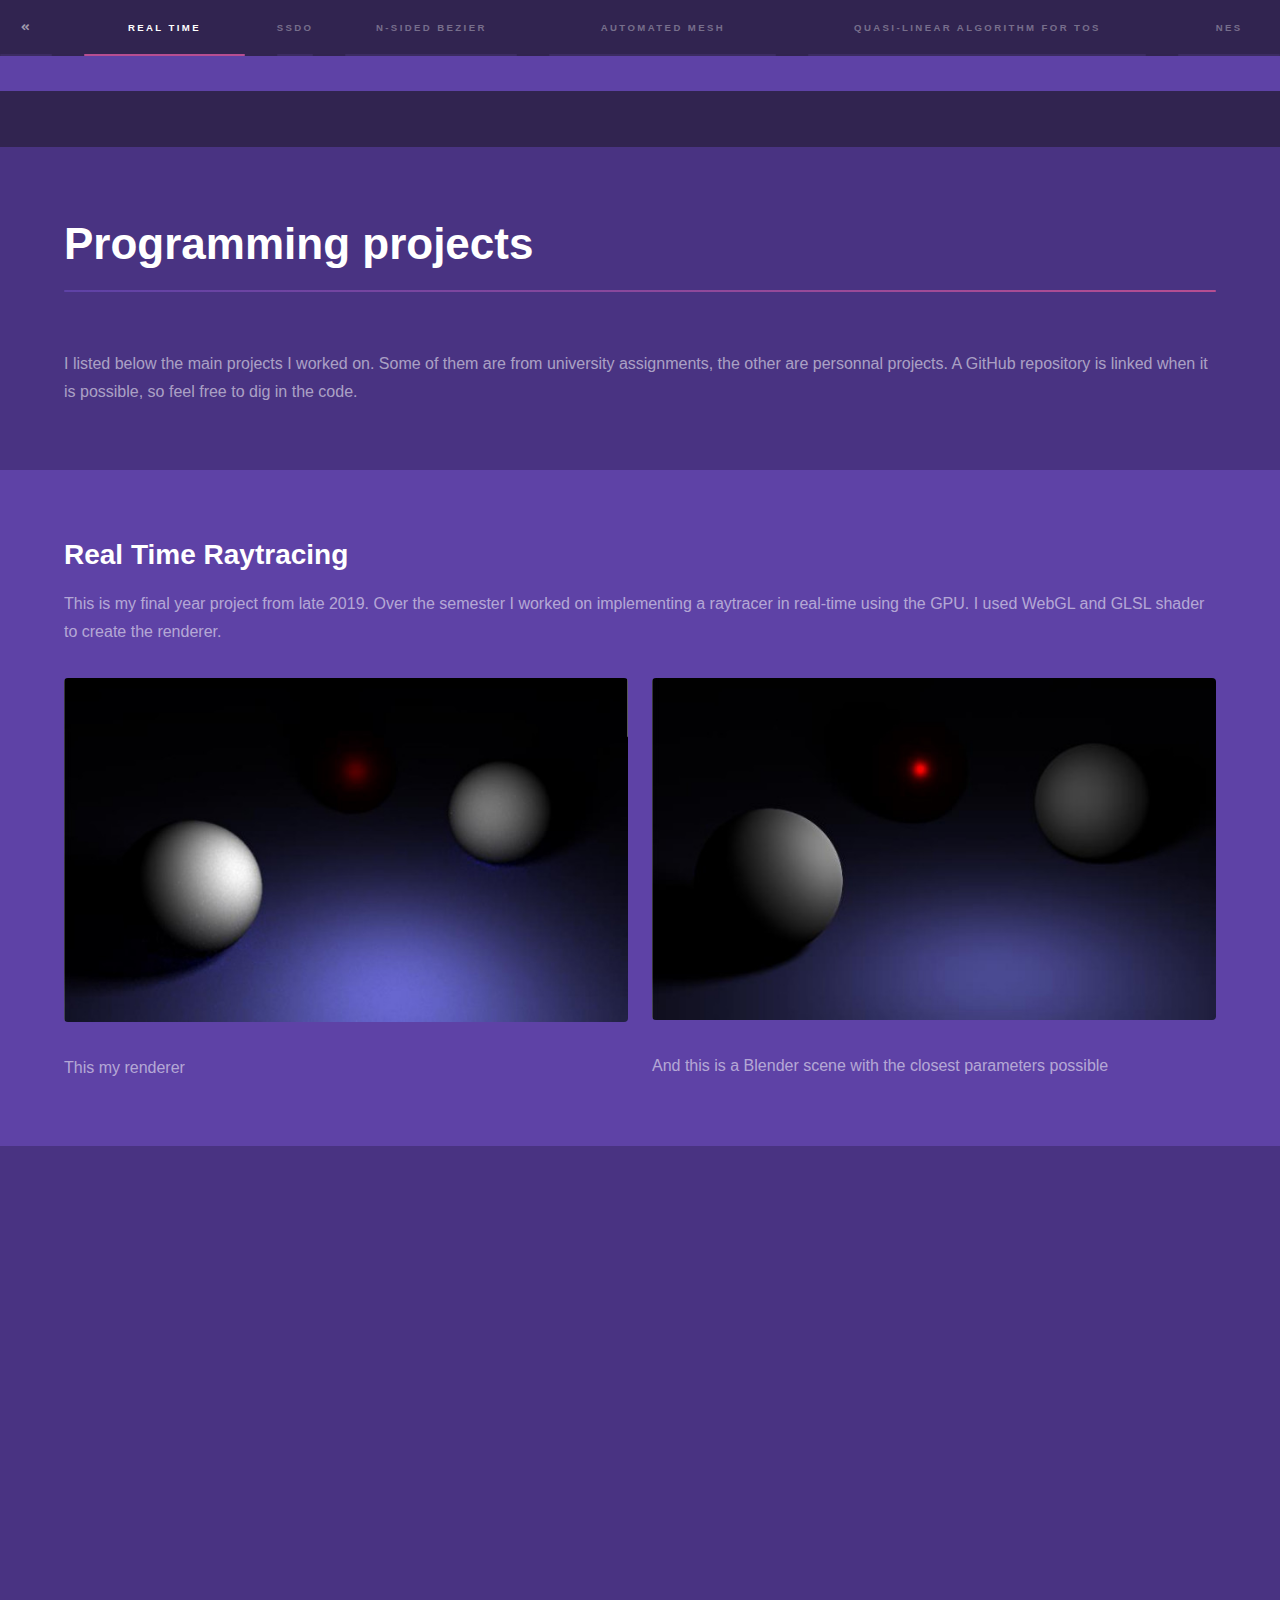
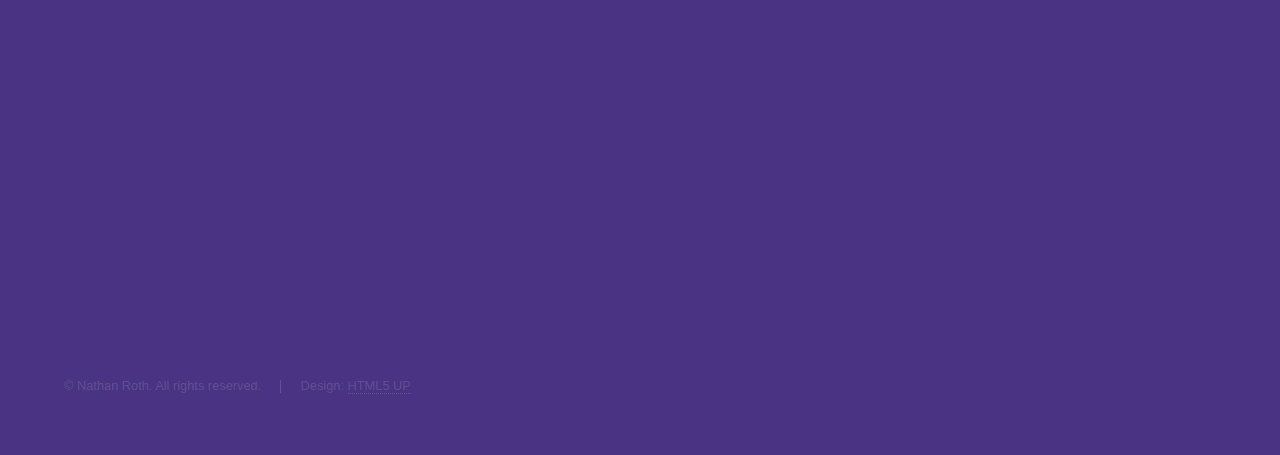
<file: programming.html>
<!DOCTYPE HTML>
<!--
	Hyperspace by HTML5 UP
	html5up.net | @ajlkn
	Free for personal and commercial use under the CCA 3.0 license (html5up.net/license)
-->
<html>
	<head>
		<title>Nathan Roth - Portfolio</title>
		<meta charset="utf-8" />
		<meta name="viewport" content="width=device-width, initial-scale=1, user-scalable=no" />
		<link rel="stylesheet" href="assets/css/main.css" />
		<noscript><link rel="stylesheet" href="assets/css/noscript.css" /></noscript>
	</head>
	<body class="is-preload">

		<header id="header">
			<a href="index.html" class="title">Nathan ROTH - Portfolio</a>
			<nav>
				<ul>
					<li><a href="index.html">Home</a></li>
					<li><a href="programming.html" class="active">Programming</a></li>
					<li><a href="#">Blender</a></li>
					<li><a href="#">Photography</a></li>
				</ul>
			</nav>
		</header>

		<!-- Sidebar -->
		<section id="sidebar">
			<div class="inner">
				<nav>
					<ul>
						<li><a href="index.html#welcome"><i class="fas fa-angle-double-left"></i>  Home</a></li>
						<li><a href="#rtr">Real time raytracing</a></li>
						<li><a href="#ssdo">SSDO</a></li>
						<li><a href="#bezier">n-sided Bezier patches</a></li>
						<li><a href="#mesh">Automated mesh segmentation</a></li>
						<li><a href="#tos">Quasi-linear algorithm for TOS computation</a></li>
						<li><a href="#nes">NES Emulator</a></li>
					</ul>
				</nav>
			</div>
		</section>

		<!-- Wrapper -->
		<div id="wrapper">

			<!--about-->
			<section class="wrapper style1-alt">
				<div class="inner">
					<h1 class="major">Programming projects</h1>
					<p>
						I listed below the main projects I worked on. Some of them are from university assignments, the other are personnal
						projects. A GitHub repository is linked when it is possible, so feel free to dig in the code.
					</p>
				</div>
			</section>
			<section id="rtr" class="wrapper style1 fade-up">
				<div class="inner">
					<h2>Real Time Raytracing</h2>
					<p>
						This is my final year project from late 2019. Over the semester I worked on implementing a raytracer in real-time using
						the GPU. I used WebGL and GLSL shader to create the renderer.
					</p>
					<div class="box alt">
						<div class="row gtr-uniform">
							<div class="col-6">
								<span class="image fit"><img src="images/programming/rtr1.jpg" alt="" /></span>
								<p>This my renderer</p>
							</div>
							<div class="col-6">
								<span class="image fit"><img src="images/programming/rtr2.jpg" alt="" /></span>
								<p>And this is a Blender scene with the closest parameters possible</p>
							</div>
						</div>
					</div>
				</div>
			</section>

			<!-- Work experience -->
			<section id="ssdo" class="wrapper style1-alt fade-up">
				<div class="inner">
					<h2>Screen Space Directional Occlusion</h2>

					This is what I worked on during my third year internship at <a>Hapticmedia</a>. The Screen Space Directional Occlusion (SSDO) is a type of 
					<a>Screen Space Ambiant Occlusion</a>.
					<blockquote>Original paper: <a href="https://people.mpi-inf.mpg.de/~ritschel/Papers/SSDO.pdf">Approximating Dynamic Global Illumination in Image Space, T. Ritschel, T. Grosch, H-P. Seidel</a></blockquote>
					<h3>Screen Space Ambiant Occlusion</h3>

					<h3>SSDO: 1<sup>st</sup> pass</h3>

					<h3>My work</h3>
					<div class="box alt">
						<div class="row gtr-uniform">
							<div class="col-6">
								<span class="image fit"><img src="images/programming/rtr1.jpg" alt="" /></span>
								<p>This my renderer</p>
							</div>
							<div class="col-6">
								<span class="image fit"><img src="images/programming/rtr2.jpg" alt="" /></span>
								<p>And this is a Blender scene with the closest parameters possible</p>
							</div>
						</div>
					</div>
				</div>
			</section>

			<!-- Bezier patches -->
			<section id="bezier" class="wrapper style1-alt fade-up">
				<div class="inner">
					<h2>n-sided Bezier Patches</h2>

					This is what I worked on during my third year internship at <a>Hapticmedia</a>. The Screen Space Directional Occlusion (SSDO) is a type of 
					<a>Screen Space Ambiant Occlusion</a>.
					<blockquote>Original paper: <a href="https://people.mpi-inf.mpg.de/~ritschel/Papers/SSDO.pdf">Approximating Dynamic Global Illumination in Image Space, T. Ritschel, T. Grosch, H-P. Seidel</a></blockquote>
					<h3>Screen Space Ambiant Occlusion</h3>

					<h3>SSDO: 1<sup>st</sup> pass</h3>

					<h3>My work</h3>
					<div class="box alt">
							<div class="row gtr-uniform">
								<div class="col-4">
									<span class="image fit"><img src="images/programming/spatch_3_3.jpg" alt="" /></span>
									<p>An order 3 3-sided patch</p>
								</div>
								<div class="col-4">
									<span class="image fit"><img src="images/programming/spatch_4_3.jpg" alt="" /></span>
									<p>An order 3 4-sided patch</p>
								</div>
								<div class="col-4">
									<span class="image fit"><img src="images/programming/spatch_5_3.jpg" alt="" /></span>
									<p>An order 3 5-sided patch</p>
								</div>
							</div>
						</div>
				</div>
			</section>

			<!-- Bezier patches -->
			<section id="mesh" class="wrapper style1-alt fade-up">
					<div class="inner">
						<h2>Automated Mesh Segmentation</h2>
	
						This is what I worked on during my third year internship at <a>Hapticmedia</a>. The Screen Space Directional Occlusion (SSDO) is a type of 
						<a>Screen Space Ambiant Occlusion</a>.
						<blockquote>Original paper: <a href="https://people.mpi-inf.mpg.de/~ritschel/Papers/SSDO.pdf">Approximating Dynamic Global Illumination in Image Space, T. Ritschel, T. Grosch, H-P. Seidel</a></blockquote>
						<h3>Screen Space Ambiant Occlusion</h3>
	
						<h3>SSDO: 1<sup>st</sup> pass</h3>
	
						<h3>My work</h3>
						<div class="box alt">
								<div class="row gtr-uniform">
									<div class="col-4">
										<span class="image fit"><img src="images/programming/mesh1.png" alt="" /></span>
										<p>An order 3 3-sided patch</p>
									</div>
									<div class="col-4">
										<span class="image fit"><img src="images/programming/mesh2.png" alt="" /></span>
										<p>An order 3 4-sided patch</p>
									</div>
									<div class="col-4">
										<span class="image fit"><img src="images/programming/mesh3.png" alt="" /></span>
										<p>An order 3 5-sided patch</p>
									</div>
								</div>
							</div>
					</div>
				</section>
		</div>

		<!-- Footer -->
		<footer id="footer" class="wrapper style1-alt">
			<div class="inner">
				<ul class="menu">
					<li>&copy; Nathan Roth. All rights reserved.</li><li>Design: <a href="http://html5up.net">HTML5 UP</a></li>
				</ul>
			</div>
		</footer>

		<!-- Scripts -->
		<script src="assets/js/jquery.min.js"></script>
		<script src="assets/js/jquery.scrollex.min.js"></script>
		<script src="assets/js/jquery.scrolly.min.js"></script>
		<script src="assets/js/browser.min.js"></script>
		<script src="assets/js/breakpoints.min.js"></script>
		<script src="assets/js/util.js"></script>
		<script src="assets/js/main.js"></script>

	</body>
</html>
</file>
<file: assets/css/noscript.css>
/*
	Hyperspace by HTML5 UP
	html5up.net | @ajlkn
	Free for personal and commercial use under the CCA 3.0 license (html5up.net/license)
*/

/* Spotlights */

	.spotlights > section > .image:before {
		opacity: 0 !important;
	}

	.spotlights > section > .content > .inner {
		-moz-transform: none !important;
		-webkit-transform: none !important;
		-ms-transform: none !important;
		transform: none !important;
		opacity: 1 !important;
	}

/* Wrapper */

	.wrapper > .inner {
		opacity: 1 !important;
		-moz-transform: none !important;
		-webkit-transform: none !important;
		-ms-transform: none !important;
		transform: none !important;
	}

/* Sidebar */

	#sidebar > .inner {
		opacity: 1 !important;
	}

	#sidebar nav > ul > li {
		-moz-transform: none !important;
		-webkit-transform: none !important;
		-ms-transform: none !important;
		transform: none !important;
		opacity: 1 !important;
	}
</file>
<file: assets/css/main.css>
@import url(fontawesome-all.min.css);

/*
	Hyperspace by HTML5 UP
	html5up.net | @ajlkn
	Free for personal and commercial use under the CCA 3.0 license (html5up.net/license)
*/

html, body, div, span, applet, object,
iframe, h1, h2, h3, h4, h5, h6, p, blockquote,
pre, a, abbr, acronym, address, big, cite,
code, del, dfn, em, img, ins, kbd, q, s, samp,
small, strike, strong, sub, sup, tt, var, b,
u, i, center, dl, dt, dd, ol, ul, li, fieldset,
form, label, legend, table, caption, tbody,
tfoot, thead, tr, th, td, article, aside,
canvas, details, embed, figure, figcaption,
footer, header, hgroup, menu, nav, output, ruby,
section, summary, time, mark, audio, video {
	margin: 0;
	padding: 0;
	border: 0;
	font-size: 100%;
	font: inherit;
	vertical-align: baseline;}

article, aside, details, figcaption, figure,
footer, header, hgroup, menu, nav, section {
	display: block;}

body {
	line-height: 1;
}

ol, ul {
	list-style: none;
}

blockquote, q {
	quotes: none;
}

	blockquote:before, blockquote:after, q:before, q:after {
		content: '';
		content: none;
	}

table {
	border-collapse: collapse;
	border-spacing: 0;
}

body {
	-webkit-text-size-adjust: none;
}

mark {
	background-color: transparent;
	color: inherit;
}

input::-moz-focus-inner {
	border: 0;
	padding: 0;
}

input, select, textarea {
	-moz-appearance: none;
	-webkit-appearance: none;
	-ms-appearance: none;
	appearance: none;
}

/* Basic */

	@-ms-viewport {
		width: device-width;
	}

	body {
		-ms-overflow-style: scrollbar;
	}

	@media screen and (max-width: 480px) {

		html, body {
			min-width: 320px;
		}

	}

	html {
		box-sizing: border-box;
	}

	*, *:before, *:after {
		box-sizing: inherit;
	}

	body {
		background: #312450;
	}

		body.is-preload *, body.is-preload *:before, body.is-preload *:after {
			-moz-animation: none !important;
			-webkit-animation: none !important;
			-ms-animation: none !important;
			animation: none !important;
			-moz-transition: none !important;
			-webkit-transition: none !important;
			-ms-transition: none !important;
			transition: none !important;
		}

/* Type */

	body, input, select, textarea {
		color: rgba(255, 255, 255, 0.55);
		font-family: Arial, Helvetica, sans-serif;
		font-size: 16.5pt;
		font-weight: normal;
		line-height: 1.75;
	}

		@media screen and (max-width: 1680px) {

			body, input, select, textarea {
				font-size: 13pt;
			}

		}

		@media screen and (max-width: 1280px) {

			body, input, select, textarea {
				font-size: 12pt;
			}

		}

		@media screen and (max-width: 360px) {

			body, input, select, textarea {
				font-size: 11pt;
			}

		}

	a {
		-moz-transition: color 0.2s ease, border-bottom-color 0.2s ease;
		-webkit-transition: color 0.2s ease, border-bottom-color 0.2s ease;
		-ms-transition: color 0.2s ease, border-bottom-color 0.2s ease;
		transition: color 0.2s ease, border-bottom-color 0.2s ease;
		border-bottom: dotted 1px rgba(255, 255, 255, 0.35);
		color: inherit;
		text-decoration: none;
	}

		a:hover {
			border-bottom-color: transparent;
			color: #ffffff;
		}

	strong, b {
		color: #ffffff;
		font-weight: bold;
	}

	em, i {
		font-style: italic;
	}

	p {
		margin: 0 0 2em 0;
	}

	h1, h2, h3, h4, h5, h6 {
		color: #ffffff;
		font-weight: bold;
		line-height: 1.5;
		margin: 0 0 0.5em 0;
	}

		h1 a, h2 a, h3 a, h4 a, h5 a, h6 a {
			color: inherit;
			text-decoration: none;
		}

	h1 {
		font-size: 2.75em;
	}

		h1.major {
			margin: 0 0 1.3em 0;
			position: relative;
			padding-bottom: 0.35em;
		}

			h1.major:after {
				background-image: -moz-linear-gradient(to right, #5e42a6, #b74e91);
				background-image: -webkit-linear-gradient(to right, #5e42a6, #b74e91);
				background-image: -ms-linear-gradient(to right, #5e42a6, #b74e91);
				background-image: linear-gradient(to right, #5e42a6, #b74e91);
				-moz-transition: max-width 0.2s ease;
				-webkit-transition: max-width 0.2s ease;
				-ms-transition: max-width 0.2s ease;
				transition: max-width 0.2s ease;
				border-radius: 0.2em;
				bottom: 0;
				content: '';
				height: 0.05em;
				position: absolute;
				right: 0;
				width: 100%;
			}

	h2 {
		font-size: 1.75em;
	}

	h3 {
		font-size: 1.1em;
	}

	h4 {
		font-size: 1em;
	}

	h5 {
		font-size: 0.8em;
	}

	h6 {
		font-size: 0.6em;
	}

	@media screen and (max-width: 736px) {

		h1 {
			font-size: 2em;
		}

		h2 {
			font-size: 1.25em;
		}

		h3 {
			font-size: 1em;
		}

		h4 {
			font-size: 0.8em;
		}

		h5 {
			font-size: 0.6em;
		}

		h6 {
			font-size: 0.6em;
		}

	}

	sub {
		font-size: 0.8em;
		position: relative;
		top: 0.5em;
	}

	sup {
		font-size: 0.8em;
		position: relative;
		top: -0.5em;
	}

	blockquote {
		border-left: solid 4px rgba(255, 255, 255, 0.15);
		font-style: italic;
		margin: 0 0 2em 0;
		padding: 0.5em 0 0.5em 2em;
	}

	code {
		background: rgba(255, 255, 255, 0.05);
		border-radius: 0.25em;
		border: solid 1px rgba(255, 255, 255, 0.15);
		font-family: "Courier New", monospace;
		font-size: 0.9em;
		margin: 0 0.25em;
		padding: 0.25em 0.65em;
	}

	pre {
		-webkit-overflow-scrolling: touch;
		font-family: "Courier New", monospace;
		font-size: 0.9em;
		margin: 0 0 2em 0;
	}

		pre code {
			display: block;
			line-height: 1.75em;
			padding: 1em 1.5em;
			overflow-x: auto;
		}

	hr {
		border: 0;
		border-bottom: solid 1px rgba(255, 255, 255, 0.15);
		margin: 2em 0;
	}

		hr.major {
			margin: 3em 0;
		}

	.align-left {
		text-align: left;
	}

	.align-center {
		text-align: center;
	}

	.align-right {
		text-align: right;
	}

/* Row */

	.row {
		display: flex;
		flex-wrap: wrap;
		box-sizing: border-box;
		align-items: stretch;
	}

		.row > * {
			box-sizing: border-box;
		}

		.row.gtr-uniform > * > :last-child {
			margin-bottom: 0;
		}

		.row.aln-left {
			justify-content: flex-start;
		}

		.row.aln-center {
			justify-content: center;
		}

		.row.aln-right {
			justify-content: flex-end;
		}

		.row.aln-top {
			align-items: flex-start;
		}

		.row.aln-middle {
			align-items: center;
		}

		.row.aln-bottom {
			align-items: flex-end;
		}

		.row > .imp {
			order: -1;
		}

		.row > .col-1 {
			width: 8.33333%;
		}

		.row > .off-1 {
			margin-left: 8.33333%;
		}

		.row > .col-2 {
			width: 16.66667%;
		}

		.row > .off-2 {
			margin-left: 16.66667%;
		}

		.row > .col-3 {
			width: 25%;
		}

		.row > .off-3 {
			margin-left: 25%;
		}

		.row > .col-4 {
			width: 33.33333%;
		}

		.row > .off-4 {
			margin-left: 33.33333%;
		}

		.row > .col-5 {
			width: 41.66667%;
		}

		.row > .off-5 {
			margin-left: 41.66667%;
		}

		.row > .col-6 {
			width: 50%;
		}

		.row > .off-6 {
			margin-left: 50%;
		}

		.row > .col-7 {
			width: 58.33333%;
		}

		.row > .off-7 {
			margin-left: 58.33333%;
		}

		.row > .col-8 {
			width: 66.66667%;
		}

		.row > .off-8 {
			margin-left: 66.66667%;
		}

		.row > .col-9 {
			width: 75%;
		}

		.row > .off-9 {
			margin-left: 75%;
		}

		.row > .col-10 {
			width: 83.33333%;
		}

		.row > .off-10 {
			margin-left: 83.33333%;
		}

		.row > .col-11 {
			width: 91.66667%;
		}

		.row > .off-11 {
			margin-left: 91.66667%;
		}

		.row > .col-12 {
			width: 100%;
		}

		.row > .off-12 {
			margin-left: 100%;
		}

		.row.gtr-0 {
			margin-top: 0;
			margin-left: 0em;
		}

			.row.gtr-0 > * {
				padding: 0 0 0 0em;
			}

			.row.gtr-0.gtr-uniform {
				margin-top: 0em;
			}

				.row.gtr-0.gtr-uniform > * {
					padding-top: 0em;
				}

		.row.gtr-25 {
			margin-top: 0;
			margin-left: -0.375em;
		}

			.row.gtr-25 > * {
				padding: 0 0 0 0.375em;
			}

			.row.gtr-25.gtr-uniform {
				margin-top: -0.375em;
			}

				.row.gtr-25.gtr-uniform > * {
					padding-top: 0.375em;
				}

		.row.gtr-50 {
			margin-top: 0;
			margin-left: -0.75em;
		}

			.row.gtr-50 > * {
				padding: 0 0 0 0.75em;
			}

			.row.gtr-50.gtr-uniform {
				margin-top: -0.75em;
			}

				.row.gtr-50.gtr-uniform > * {
					padding-top: 0.75em;
				}

		.row {
			margin-top: 0;
			margin-left: -1.5em;
		}

			.row > * {
				padding: 0 0 0 1.5em;
			}

			.row.gtr-uniform {
				margin-top: -1.5em;
			}

				.row.gtr-uniform > * {
					padding-top: 1.5em;
				}

		.row.gtr-150 {
			margin-top: 0;
			margin-left: -2.25em;
		}

			.row.gtr-150 > * {
				padding: 0 0 0 2.25em;
			}

			.row.gtr-150.gtr-uniform {
				margin-top: -2.25em;
			}

				.row.gtr-150.gtr-uniform > * {
					padding-top: 2.25em;
				}

		.row.gtr-200 {
			margin-top: 0;
			margin-left: -3em;
		}

			.row.gtr-200 > * {
				padding: 0 0 0 3em;
			}

			.row.gtr-200.gtr-uniform {
				margin-top: -3em;
			}

				.row.gtr-200.gtr-uniform > * {
					padding-top: 3em;
				}

		@media screen and (max-width: 1680px) {

			.row {
				display: flex;
				flex-wrap: wrap;
				box-sizing: border-box;
				align-items: stretch;
			}

				.row > * {
					box-sizing: border-box;
				}

				.row.gtr-uniform > * > :last-child {
					margin-bottom: 0;
				}

				.row.aln-left {
					justify-content: flex-start;
				}

				.row.aln-center {
					justify-content: center;
				}

				.row.aln-right {
					justify-content: flex-end;
				}

				.row.aln-top {
					align-items: flex-start;
				}

				.row.aln-middle {
					align-items: center;
				}

				.row.aln-bottom {
					align-items: flex-end;
				}

				.row > .imp-xlarge {
					order: -1;
				}

				.row > .col-1-xlarge {
					width: 8.33333%;
				}

				.row > .off-1-xlarge {
					margin-left: 8.33333%;
				}

				.row > .col-2-xlarge {
					width: 16.66667%;
				}

				.row > .off-2-xlarge {
					margin-left: 16.66667%;
				}

				.row > .col-3-xlarge {
					width: 25%;
				}

				.row > .off-3-xlarge {
					margin-left: 25%;
				}

				.row > .col-4-xlarge {
					width: 33.33333%;
				}

				.row > .off-4-xlarge {
					margin-left: 33.33333%;
				}

				.row > .col-5-xlarge {
					width: 41.66667%;
				}

				.row > .off-5-xlarge {
					margin-left: 41.66667%;
				}

				.row > .col-6-xlarge {
					width: 50%;
				}

				.row > .off-6-xlarge {
					margin-left: 50%;
				}

				.row > .col-7-xlarge {
					width: 58.33333%;
				}

				.row > .off-7-xlarge {
					margin-left: 58.33333%;
				}

				.row > .col-8-xlarge {
					width: 66.66667%;
				}

				.row > .off-8-xlarge {
					margin-left: 66.66667%;
				}

				.row > .col-9-xlarge {
					width: 75%;
				}

				.row > .off-9-xlarge {
					margin-left: 75%;
				}

				.row > .col-10-xlarge {
					width: 83.33333%;
				}

				.row > .off-10-xlarge {
					margin-left: 83.33333%;
				}

				.row > .col-11-xlarge {
					width: 91.66667%;
				}

				.row > .off-11-xlarge {
					margin-left: 91.66667%;
				}

				.row > .col-12-xlarge {
					width: 100%;
				}

				.row > .off-12-xlarge {
					margin-left: 100%;
				}

				.row.gtr-0 {
					margin-top: 0;
					margin-left: 0em;
				}

					.row.gtr-0 > * {
						padding: 0 0 0 0em;
					}

					.row.gtr-0.gtr-uniform {
						margin-top: 0em;
					}

						.row.gtr-0.gtr-uniform > * {
							padding-top: 0em;
						}

				.row.gtr-25 {
					margin-top: 0;
					margin-left: -0.375em;
				}

					.row.gtr-25 > * {
						padding: 0 0 0 0.375em;
					}

					.row.gtr-25.gtr-uniform {
						margin-top: -0.375em;
					}

						.row.gtr-25.gtr-uniform > * {
							padding-top: 0.375em;
						}

				.row.gtr-50 {
					margin-top: 0;
					margin-left: -0.75em;
				}

					.row.gtr-50 > * {
						padding: 0 0 0 0.75em;
					}

					.row.gtr-50.gtr-uniform {
						margin-top: -0.75em;
					}

						.row.gtr-50.gtr-uniform > * {
							padding-top: 0.75em;
						}

				.row {
					margin-top: 0;
					margin-left: -1.5em;
				}

					.row > * {
						padding: 0 0 0 1.5em;
					}

					.row.gtr-uniform {
						margin-top: -1.5em;
					}

						.row.gtr-uniform > * {
							padding-top: 1.5em;
						}

				.row.gtr-150 {
					margin-top: 0;
					margin-left: -2.25em;
				}

					.row.gtr-150 > * {
						padding: 0 0 0 2.25em;
					}

					.row.gtr-150.gtr-uniform {
						margin-top: -2.25em;
					}

						.row.gtr-150.gtr-uniform > * {
							padding-top: 2.25em;
						}

				.row.gtr-200 {
					margin-top: 0;
					margin-left: -3em;
				}

					.row.gtr-200 > * {
						padding: 0 0 0 3em;
					}

					.row.gtr-200.gtr-uniform {
						margin-top: -3em;
					}

						.row.gtr-200.gtr-uniform > * {
							padding-top: 3em;
						}

		}

		@media screen and (max-width: 1280px) {

			.row {
				display: flex;
				flex-wrap: wrap;
				box-sizing: border-box;
				align-items: stretch;
			}

				.row > * {
					box-sizing: border-box;
				}

				.row.gtr-uniform > * > :last-child {
					margin-bottom: 0;
				}

				.row.aln-left {
					justify-content: flex-start;
				}

				.row.aln-center {
					justify-content: center;
				}

				.row.aln-right {
					justify-content: flex-end;
				}

				.row.aln-top {
					align-items: flex-start;
				}

				.row.aln-middle {
					align-items: center;
				}

				.row.aln-bottom {
					align-items: flex-end;
				}

				.row > .imp-large {
					order: -1;
				}

				.row > .col-1-large {
					width: 8.33333%;
				}

				.row > .off-1-large {
					margin-left: 8.33333%;
				}

				.row > .col-2-large {
					width: 16.66667%;
				}

				.row > .off-2-large {
					margin-left: 16.66667%;
				}

				.row > .col-3-large {
					width: 25%;
				}

				.row > .off-3-large {
					margin-left: 25%;
				}

				.row > .col-4-large {
					width: 33.33333%;
				}

				.row > .off-4-large {
					margin-left: 33.33333%;
				}

				.row > .col-5-large {
					width: 41.66667%;
				}

				.row > .off-5-large {
					margin-left: 41.66667%;
				}

				.row > .col-6-large {
					width: 50%;
				}

				.row > .off-6-large {
					margin-left: 50%;
				}

				.row > .col-7-large {
					width: 58.33333%;
				}

				.row > .off-7-large {
					margin-left: 58.33333%;
				}

				.row > .col-8-large {
					width: 66.66667%;
				}

				.row > .off-8-large {
					margin-left: 66.66667%;
				}

				.row > .col-9-large {
					width: 75%;
				}

				.row > .off-9-large {
					margin-left: 75%;
				}

				.row > .col-10-large {
					width: 83.33333%;
				}

				.row > .off-10-large {
					margin-left: 83.33333%;
				}

				.row > .col-11-large {
					width: 91.66667%;
				}

				.row > .off-11-large {
					margin-left: 91.66667%;
				}

				.row > .col-12-large {
					width: 100%;
				}

				.row > .off-12-large {
					margin-left: 100%;
				}

				.row.gtr-0 {
					margin-top: 0;
					margin-left: 0em;
				}

					.row.gtr-0 > * {
						padding: 0 0 0 0em;
					}

					.row.gtr-0.gtr-uniform {
						margin-top: 0em;
					}

						.row.gtr-0.gtr-uniform > * {
							padding-top: 0em;
						}

				.row.gtr-25 {
					margin-top: 0;
					margin-left: -0.375em;
				}

					.row.gtr-25 > * {
						padding: 0 0 0 0.375em;
					}

					.row.gtr-25.gtr-uniform {
						margin-top: -0.375em;
					}

						.row.gtr-25.gtr-uniform > * {
							padding-top: 0.375em;
						}

				.row.gtr-50 {
					margin-top: 0;
					margin-left: -0.75em;
				}

					.row.gtr-50 > * {
						padding: 0 0 0 0.75em;
					}

					.row.gtr-50.gtr-uniform {
						margin-top: -0.75em;
					}

						.row.gtr-50.gtr-uniform > * {
							padding-top: 0.75em;
						}

				.row {
					margin-top: 0;
					margin-left: -1.5em;
				}

					.row > * {
						padding: 0 0 0 1.5em;
					}

					.row.gtr-uniform {
						margin-top: -1.5em;
					}

						.row.gtr-uniform > * {
							padding-top: 1.5em;
						}

				.row.gtr-150 {
					margin-top: 0;
					margin-left: -2.25em;
				}

					.row.gtr-150 > * {
						padding: 0 0 0 2.25em;
					}

					.row.gtr-150.gtr-uniform {
						margin-top: -2.25em;
					}

						.row.gtr-150.gtr-uniform > * {
							padding-top: 2.25em;
						}

				.row.gtr-200 {
					margin-top: 0;
					margin-left: -3em;
				}

					.row.gtr-200 > * {
						padding: 0 0 0 3em;
					}

					.row.gtr-200.gtr-uniform {
						margin-top: -3em;
					}

						.row.gtr-200.gtr-uniform > * {
							padding-top: 3em;
						}

		}

		@media screen and (max-width: 980px) {

			.row {
				display: flex;
				flex-wrap: wrap;
				box-sizing: border-box;
				align-items: stretch;
			}

				.row > * {
					box-sizing: border-box;
				}

				.row.gtr-uniform > * > :last-child {
					margin-bottom: 0;
				}

				.row.aln-left {
					justify-content: flex-start;
				}

				.row.aln-center {
					justify-content: center;
				}

				.row.aln-right {
					justify-content: flex-end;
				}

				.row.aln-top {
					align-items: flex-start;
				}

				.row.aln-middle {
					align-items: center;
				}

				.row.aln-bottom {
					align-items: flex-end;
				}

				.row > .imp-medium {
					order: -1;
				}

				.row > .col-1-medium {
					width: 8.33333%;
				}

				.row > .off-1-medium {
					margin-left: 8.33333%;
				}

				.row > .col-2-medium {
					width: 16.66667%;
				}

				.row > .off-2-medium {
					margin-left: 16.66667%;
				}

				.row > .col-3-medium {
					width: 25%;
				}

				.row > .off-3-medium {
					margin-left: 25%;
				}

				.row > .col-4-medium {
					width: 33.33333%;
				}

				.row > .off-4-medium {
					margin-left: 33.33333%;
				}

				.row > .col-5-medium {
					width: 41.66667%;
				}

				.row > .off-5-medium {
					margin-left: 41.66667%;
				}

				.row > .col-6-medium {
					width: 50%;
				}

				.row > .off-6-medium {
					margin-left: 50%;
				}

				.row > .col-7-medium {
					width: 58.33333%;
				}

				.row > .off-7-medium {
					margin-left: 58.33333%;
				}

				.row > .col-8-medium {
					width: 66.66667%;
				}

				.row > .off-8-medium {
					margin-left: 66.66667%;
				}

				.row > .col-9-medium {
					width: 75%;
				}

				.row > .off-9-medium {
					margin-left: 75%;
				}

				.row > .col-10-medium {
					width: 83.33333%;
				}

				.row > .off-10-medium {
					margin-left: 83.33333%;
				}

				.row > .col-11-medium {
					width: 91.66667%;
				}

				.row > .off-11-medium {
					margin-left: 91.66667%;
				}

				.row > .col-12-medium {
					width: 100%;
				}

				.row > .off-12-medium {
					margin-left: 100%;
				}

				.row.gtr-0 {
					margin-top: 0;
					margin-left: 0em;
				}

					.row.gtr-0 > * {
						padding: 0 0 0 0em;
					}

					.row.gtr-0.gtr-uniform {
						margin-top: 0em;
					}

						.row.gtr-0.gtr-uniform > * {
							padding-top: 0em;
						}

				.row.gtr-25 {
					margin-top: 0;
					margin-left: -0.375em;
				}

					.row.gtr-25 > * {
						padding: 0 0 0 0.375em;
					}

					.row.gtr-25.gtr-uniform {
						margin-top: -0.375em;
					}

						.row.gtr-25.gtr-uniform > * {
							padding-top: 0.375em;
						}

				.row.gtr-50 {
					margin-top: 0;
					margin-left: -0.75em;
				}

					.row.gtr-50 > * {
						padding: 0 0 0 0.75em;
					}

					.row.gtr-50.gtr-uniform {
						margin-top: -0.75em;
					}

						.row.gtr-50.gtr-uniform > * {
							padding-top: 0.75em;
						}

				.row {
					margin-top: 0;
					margin-left: -1.5em;
				}

					.row > * {
						padding: 0 0 0 1.5em;
					}

					.row.gtr-uniform {
						margin-top: -1.5em;
					}

						.row.gtr-uniform > * {
							padding-top: 1.5em;
						}

				.row.gtr-150 {
					margin-top: 0;
					margin-left: -2.25em;
				}

					.row.gtr-150 > * {
						padding: 0 0 0 2.25em;
					}

					.row.gtr-150.gtr-uniform {
						margin-top: -2.25em;
					}

						.row.gtr-150.gtr-uniform > * {
							padding-top: 2.25em;
						}

				.row.gtr-200 {
					margin-top: 0;
					margin-left: -3em;
				}

					.row.gtr-200 > * {
						padding: 0 0 0 3em;
					}

					.row.gtr-200.gtr-uniform {
						margin-top: -3em;
					}

						.row.gtr-200.gtr-uniform > * {
							padding-top: 3em;
						}

		}

		@media screen and (max-width: 736px) {

			.row {
				display: flex;
				flex-wrap: wrap;
				box-sizing: border-box;
				align-items: stretch;
			}

				.row > * {
					box-sizing: border-box;
				}

				.row.gtr-uniform > * > :last-child {
					margin-bottom: 0;
				}

				.row.aln-left {
					justify-content: flex-start;
				}

				.row.aln-center {
					justify-content: center;
				}

				.row.aln-right {
					justify-content: flex-end;
				}

				.row.aln-top {
					align-items: flex-start;
				}

				.row.aln-middle {
					align-items: center;
				}

				.row.aln-bottom {
					align-items: flex-end;
				}

				.row > .imp-small {
					order: -1;
				}

				.row > .col-1-small {
					width: 8.33333%;
				}

				.row > .off-1-small {
					margin-left: 8.33333%;
				}

				.row > .col-2-small {
					width: 16.66667%;
				}

				.row > .off-2-small {
					margin-left: 16.66667%;
				}

				.row > .col-3-small {
					width: 25%;
				}

				.row > .off-3-small {
					margin-left: 25%;
				}

				.row > .col-4-small {
					width: 33.33333%;
				}

				.row > .off-4-small {
					margin-left: 33.33333%;
				}

				.row > .col-5-small {
					width: 41.66667%;
				}

				.row > .off-5-small {
					margin-left: 41.66667%;
				}

				.row > .col-6-small {
					width: 50%;
				}

				.row > .off-6-small {
					margin-left: 50%;
				}

				.row > .col-7-small {
					width: 58.33333%;
				}

				.row > .off-7-small {
					margin-left: 58.33333%;
				}

				.row > .col-8-small {
					width: 66.66667%;
				}

				.row > .off-8-small {
					margin-left: 66.66667%;
				}

				.row > .col-9-small {
					width: 75%;
				}

				.row > .off-9-small {
					margin-left: 75%;
				}

				.row > .col-10-small {
					width: 83.33333%;
				}

				.row > .off-10-small {
					margin-left: 83.33333%;
				}

				.row > .col-11-small {
					width: 91.66667%;
				}

				.row > .off-11-small {
					margin-left: 91.66667%;
				}

				.row > .col-12-small {
					width: 100%;
				}

				.row > .off-12-small {
					margin-left: 100%;
				}

				.row.gtr-0 {
					margin-top: 0;
					margin-left: 0em;
				}

					.row.gtr-0 > * {
						padding: 0 0 0 0em;
					}

					.row.gtr-0.gtr-uniform {
						margin-top: 0em;
					}

						.row.gtr-0.gtr-uniform > * {
							padding-top: 0em;
						}

				.row.gtr-25 {
					margin-top: 0;
					margin-left: -0.375em;
				}

					.row.gtr-25 > * {
						padding: 0 0 0 0.375em;
					}

					.row.gtr-25.gtr-uniform {
						margin-top: -0.375em;
					}

						.row.gtr-25.gtr-uniform > * {
							padding-top: 0.375em;
						}

				.row.gtr-50 {
					margin-top: 0;
					margin-left: -0.75em;
				}

					.row.gtr-50 > * {
						padding: 0 0 0 0.75em;
					}

					.row.gtr-50.gtr-uniform {
						margin-top: -0.75em;
					}

						.row.gtr-50.gtr-uniform > * {
							padding-top: 0.75em;
						}

				.row {
					margin-top: 0;
					margin-left: -1.5em;
				}

					.row > * {
						padding: 0 0 0 1.5em;
					}

					.row.gtr-uniform {
						margin-top: -1.5em;
					}

						.row.gtr-uniform > * {
							padding-top: 1.5em;
						}

				.row.gtr-150 {
					margin-top: 0;
					margin-left: -2.25em;
				}

					.row.gtr-150 > * {
						padding: 0 0 0 2.25em;
					}

					.row.gtr-150.gtr-uniform {
						margin-top: -2.25em;
					}

						.row.gtr-150.gtr-uniform > * {
							padding-top: 2.25em;
						}

				.row.gtr-200 {
					margin-top: 0;
					margin-left: -3em;
				}

					.row.gtr-200 > * {
						padding: 0 0 0 3em;
					}

					.row.gtr-200.gtr-uniform {
						margin-top: -3em;
					}

						.row.gtr-200.gtr-uniform > * {
							padding-top: 3em;
						}

		}

		@media screen and (max-width: 480px) {

			.row {
				display: flex;
				flex-wrap: wrap;
				box-sizing: border-box;
				align-items: stretch;
			}

				.row > * {
					box-sizing: border-box;
				}

				.row.gtr-uniform > * > :last-child {
					margin-bottom: 0;
				}

				.row.aln-left {
					justify-content: flex-start;
				}

				.row.aln-center {
					justify-content: center;
				}

				.row.aln-right {
					justify-content: flex-end;
				}

				.row.aln-top {
					align-items: flex-start;
				}

				.row.aln-middle {
					align-items: center;
				}

				.row.aln-bottom {
					align-items: flex-end;
				}

				.row > .imp-xsmall {
					order: -1;
				}

				.row > .col-1-xsmall {
					width: 8.33333%;
				}

				.row > .off-1-xsmall {
					margin-left: 8.33333%;
				}

				.row > .col-2-xsmall {
					width: 16.66667%;
				}

				.row > .off-2-xsmall {
					margin-left: 16.66667%;
				}

				.row > .col-3-xsmall {
					width: 25%;
				}

				.row > .off-3-xsmall {
					margin-left: 25%;
				}

				.row > .col-4-xsmall {
					width: 33.33333%;
				}

				.row > .off-4-xsmall {
					margin-left: 33.33333%;
				}

				.row > .col-5-xsmall {
					width: 41.66667%;
				}

				.row > .off-5-xsmall {
					margin-left: 41.66667%;
				}

				.row > .col-6-xsmall {
					width: 50%;
				}

				.row > .off-6-xsmall {
					margin-left: 50%;
				}

				.row > .col-7-xsmall {
					width: 58.33333%;
				}

				.row > .off-7-xsmall {
					margin-left: 58.33333%;
				}

				.row > .col-8-xsmall {
					width: 66.66667%;
				}

				.row > .off-8-xsmall {
					margin-left: 66.66667%;
				}

				.row > .col-9-xsmall {
					width: 75%;
				}

				.row > .off-9-xsmall {
					margin-left: 75%;
				}

				.row > .col-10-xsmall {
					width: 83.33333%;
				}

				.row > .off-10-xsmall {
					margin-left: 83.33333%;
				}

				.row > .col-11-xsmall {
					width: 91.66667%;
				}

				.row > .off-11-xsmall {
					margin-left: 91.66667%;
				}

				.row > .col-12-xsmall {
					width: 100%;
				}

				.row > .off-12-xsmall {
					margin-left: 100%;
				}

				.row.gtr-0 {
					margin-top: 0;
					margin-left: 0em;
				}

					.row.gtr-0 > * {
						padding: 0 0 0 0em;
					}

					.row.gtr-0.gtr-uniform {
						margin-top: 0em;
					}

						.row.gtr-0.gtr-uniform > * {
							padding-top: 0em;
						}

				.row.gtr-25 {
					margin-top: 0;
					margin-left: -0.375em;
				}

					.row.gtr-25 > * {
						padding: 0 0 0 0.375em;
					}

					.row.gtr-25.gtr-uniform {
						margin-top: -0.375em;
					}

						.row.gtr-25.gtr-uniform > * {
							padding-top: 0.375em;
						}

				.row.gtr-50 {
					margin-top: 0;
					margin-left: -0.75em;
				}

					.row.gtr-50 > * {
						padding: 0 0 0 0.75em;
					}

					.row.gtr-50.gtr-uniform {
						margin-top: -0.75em;
					}

						.row.gtr-50.gtr-uniform > * {
							padding-top: 0.75em;
						}

				.row {
					margin-top: 0;
					margin-left: -1.5em;
				}

					.row > * {
						padding: 0 0 0 1.5em;
					}

					.row.gtr-uniform {
						margin-top: -1.5em;
					}

						.row.gtr-uniform > * {
							padding-top: 1.5em;
						}

				.row.gtr-150 {
					margin-top: 0;
					margin-left: -2.25em;
				}

					.row.gtr-150 > * {
						padding: 0 0 0 2.25em;
					}

					.row.gtr-150.gtr-uniform {
						margin-top: -2.25em;
					}

						.row.gtr-150.gtr-uniform > * {
							padding-top: 2.25em;
						}

				.row.gtr-200 {
					margin-top: 0;
					margin-left: -3em;
				}

					.row.gtr-200 > * {
						padding: 0 0 0 3em;
					}

					.row.gtr-200.gtr-uniform {
						margin-top: -3em;
					}

						.row.gtr-200.gtr-uniform > * {
							padding-top: 3em;
						}

		}

/* Box */

	.box {
		border-radius: 0.25em;
		border: solid 1px rgba(255, 255, 255, 0.15);
		margin-bottom: 2em;
		padding: 1.5em;
	}

		.box > :last-child,
		.box > :last-child > :last-child,
		.box > :last-child > :last-child > :last-child {
			margin-bottom: 0;
		}

		.box.alt {
			border: 0;
			border-radius: 0;
			padding: 0;
		}

/* Button */

	input[type="submit"],
	input[type="reset"],
	input[type="button"],
	button,
	.button {
		-moz-appearance: none;
		-webkit-appearance: none;
		-ms-appearance: none;
		appearance: none;
		-moz-transition: border-color 0.2s ease;
		-webkit-transition: border-color 0.2s ease;
		-ms-transition: border-color 0.2s ease;
		transition: border-color 0.2s ease;
		background-color: transparent;
		border: solid 1px !important;
		border-color: rgba(255, 255, 255, 0.15) !important;
		border-radius: 3em;
		color: #ffffff !important;
		cursor: pointer;
		display: inline-block;
		font-size: 0.6em;
		font-weight: bold;
		height: calc(4.75em + 2px);
		letter-spacing: 0.25em;
		line-height: 4.75em;
		outline: 0;
		padding: 0 3.75em;
		position: relative;
		text-align: center;
		text-decoration: none;
		text-transform: uppercase;
		white-space: nowrap;
	}

		input[type="submit"]:after,
		input[type="reset"]:after,
		input[type="button"]:after,
		button:after,
		.button:after {
			-moz-transform: scale(0.25);
			-webkit-transform: scale(0.25);
			-ms-transform: scale(0.25);
			transform: scale(0.25);
			pointer-events: none;
			-moz-transition: opacity 0.2s ease, -moz-transform 0.2s ease;
			-webkit-transition: opacity 0.2s ease, -webkit-transform 0.2s ease;
			-ms-transition: opacity 0.2s ease, -ms-transform 0.2s ease;
			transition: opacity 0.2s ease, transform 0.2s ease;
			background: #ffffff;
			border-radius: 3em;
			content: '';
			height: 100%;
			left: 0;
			opacity: 0;
			position: absolute;
			top: 0;
			width: 100%;
		}

		input[type="submit"].icon:before,
		input[type="reset"].icon:before,
		input[type="button"].icon:before,
		button.icon:before,
		.button.icon:before {
			margin-right: 0.75em;
		}

		input[type="submit"].fit,
		input[type="reset"].fit,
		input[type="button"].fit,
		button.fit,
		.button.fit {
			width: 100%;
		}

		input[type="submit"].small,
		input[type="reset"].small,
		input[type="button"].small,
		button.small,
		.button.small {
			font-size: 0.4em;
		}

		input[type="submit"].large,
		input[type="reset"].large,
		input[type="button"].large,
		button.large,
		.button.large {
			font-size: 0.8em;
		}

		input[type="submit"].primary,
		input[type="reset"].primary,
		input[type="button"].primary,
		button.primary,
		.button.primary {
			background-color: #ffffff;
			color: #312450 !important;
		}

			input[type="submit"].primary:after,
			input[type="reset"].primary:after,
			input[type="button"].primary:after,
			button.primary:after,
			.button.primary:after {
				display: none;
			}

		input[type="submit"].disabled, input[type="submit"]:disabled,
		input[type="reset"].disabled,
		input[type="reset"]:disabled,
		input[type="button"].disabled,
		input[type="button"]:disabled,
		button.disabled,
		button:disabled,
		.button.disabled,
		.button:disabled {
			cursor: default;
			opacity: 0.5;
			pointer-events: none;
		}

		input[type="submit"]:hover,
		input[type="reset"]:hover,
		input[type="button"]:hover,
		button:hover,
		.button:hover {
			border-color: rgba(255, 255, 255, 0.55) !important;
		}

			input[type="submit"]:hover:after,
			input[type="reset"]:hover:after,
			input[type="button"]:hover:after,
			button:hover:after,
			.button:hover:after {
				opacity: 0.05;
				-moz-transform: scale(1);
				-webkit-transform: scale(1);
				-ms-transform: scale(1);
				transform: scale(1);
			}

			input[type="submit"]:hover:active,
			input[type="reset"]:hover:active,
			input[type="button"]:hover:active,
			button:hover:active,
			.button:hover:active {
				border-color: #ffffff !important;
			}

				input[type="submit"]:hover:active:after,
				input[type="reset"]:hover:active:after,
				input[type="button"]:hover:active:after,
				button:hover:active:after,
				.button:hover:active:after {
					opacity: 0.1;
				}

/* Features */

	.features {
		display: -moz-flex;
		display: -webkit-flex;
		display: -ms-flex;
		display: flex;
		-moz-flex-wrap: wrap;
		-webkit-flex-wrap: wrap;
		-ms-flex-wrap: wrap;
		flex-wrap: wrap;
		border-radius: 0.25em;
		border: solid 1px rgba(255, 255, 255, 0.15);
		background: rgba(255, 255, 255, 0.05);
		margin: 0 0 2em 0;
	}

		.features section {
			padding: 3.5em 3em 1em 7em ;
			width: 50%;
			border-top: solid 1px rgba(255, 255, 255, 0.15);
			position: relative;
		}

			.features section:nth-child(-n + 2) {
				border-top-width: 0;
			}

			.features section:nth-child(2n) {
				border-left: solid 1px rgba(255, 255, 255, 0.15);
			}

			.features section .icon {
				-moz-transition: opacity 0.5s ease, -moz-transform 0.5s ease;
				-webkit-transition: opacity 0.5s ease, -webkit-transform 0.5s ease;
				-ms-transition: opacity 0.5s ease, -ms-transform 0.5s ease;
				transition: opacity 0.5s ease, transform 0.5s ease;
				-moz-transition-delay: 1s;
				-webkit-transition-delay: 1s;
				-ms-transition-delay: 1s;
				transition-delay: 1s;
				-moz-transform: scale(1);
				-webkit-transform: scale(1);
				-ms-transform: scale(1);
				transform: scale(1);
				position: absolute;
				left: 3em;
				top: 3em;
				opacity: 1;
			}

			.features section:nth-child(1) .icon {
				-moz-transition-delay: 0.15s;
				-webkit-transition-delay: 0.15s;
				-ms-transition-delay: 0.15s;
				transition-delay: 0.15s;
			}

			.features section:nth-child(2) .icon {
				-moz-transition-delay: 0.3s;
				-webkit-transition-delay: 0.3s;
				-ms-transition-delay: 0.3s;
				transition-delay: 0.3s;
			}

			.features section:nth-child(3) .icon {
				-moz-transition-delay: 0.45s;
				-webkit-transition-delay: 0.45s;
				-ms-transition-delay: 0.45s;
				transition-delay: 0.45s;
			}

			.features section:nth-child(4) .icon {
				-moz-transition-delay: 0.6s;
				-webkit-transition-delay: 0.6s;
				-ms-transition-delay: 0.6s;
				transition-delay: 0.6s;
			}

			.features section:nth-child(5) .icon {
				-moz-transition-delay: 0.75s;
				-webkit-transition-delay: 0.75s;
				-ms-transition-delay: 0.75s;
				transition-delay: 0.75s;
			}

			.features section:nth-child(6) .icon {
				-moz-transition-delay: 0.9s;
				-webkit-transition-delay: 0.9s;
				-ms-transition-delay: 0.9s;
				transition-delay: 0.9s;
			}

			.features section:nth-child(7) .icon {
				-moz-transition-delay: 1.05s;
				-webkit-transition-delay: 1.05s;
				-ms-transition-delay: 1.05s;
				transition-delay: 1.05s;
			}

			.features section:nth-child(8) .icon {
				-moz-transition-delay: 1.2s;
				-webkit-transition-delay: 1.2s;
				-ms-transition-delay: 1.2s;
				transition-delay: 1.2s;
			}

			.features section:nth-child(9) .icon {
				-moz-transition-delay: 1.35s;
				-webkit-transition-delay: 1.35s;
				-ms-transition-delay: 1.35s;
				transition-delay: 1.35s;
			}

			.features section:nth-child(10) .icon {
				-moz-transition-delay: 1.5s;
				-webkit-transition-delay: 1.5s;
				-ms-transition-delay: 1.5s;
				transition-delay: 1.5s;
			}

			.features section:nth-child(11) .icon {
				-moz-transition-delay: 1.65s;
				-webkit-transition-delay: 1.65s;
				-ms-transition-delay: 1.65s;
				transition-delay: 1.65s;
			}

			.features section:nth-child(12) .icon {
				-moz-transition-delay: 1.8s;
				-webkit-transition-delay: 1.8s;
				-ms-transition-delay: 1.8s;
				transition-delay: 1.8s;
			}

			.features section:nth-child(13) .icon {
				-moz-transition-delay: 1.95s;
				-webkit-transition-delay: 1.95s;
				-ms-transition-delay: 1.95s;
				transition-delay: 1.95s;
			}

			.features section:nth-child(14) .icon {
				-moz-transition-delay: 2.1s;
				-webkit-transition-delay: 2.1s;
				-ms-transition-delay: 2.1s;
				transition-delay: 2.1s;
			}

			.features section:nth-child(15) .icon {
				-moz-transition-delay: 2.25s;
				-webkit-transition-delay: 2.25s;
				-ms-transition-delay: 2.25s;
				transition-delay: 2.25s;
			}

			.features section:nth-child(16) .icon {
				-moz-transition-delay: 2.4s;
				-webkit-transition-delay: 2.4s;
				-ms-transition-delay: 2.4s;
				transition-delay: 2.4s;
			}

			.features section:nth-child(17) .icon {
				-moz-transition-delay: 2.55s;
				-webkit-transition-delay: 2.55s;
				-ms-transition-delay: 2.55s;
				transition-delay: 2.55s;
			}

			.features section:nth-child(18) .icon {
				-moz-transition-delay: 2.7s;
				-webkit-transition-delay: 2.7s;
				-ms-transition-delay: 2.7s;
				transition-delay: 2.7s;
			}

			.features section:nth-child(19) .icon {
				-moz-transition-delay: 2.85s;
				-webkit-transition-delay: 2.85s;
				-ms-transition-delay: 2.85s;
				transition-delay: 2.85s;
			}

			.features section:nth-child(20) .icon {
				-moz-transition-delay: 3s;
				-webkit-transition-delay: 3s;
				-ms-transition-delay: 3s;
				transition-delay: 3s;
			}

		.features.inactive section .icon {
			-moz-transform: scale(0.5);
			-webkit-transform: scale(0.5);
			-ms-transform: scale(0.5);
			transform: scale(0.5);
			opacity: 0;
		}

		@media screen and (max-width: 980px) {

			.features {
				display: block;
			}

				.features section {
					border-top-width: 1px !important;
					border-left-width: 0 !important;
					width: 100%;
				}

					.features section:first-child {
						border-top-width: 0 !important;
					}

		}

		@media screen and (max-width: 736px) {

			.features section {
				padding: 2.5em 1.5em 0.1em 5.5em ;
			}

				.features section .icon {
					left: 1.5em;
					top: 2em;
				}

		}

		@media screen and (max-width: 480px) {

			.features section {
				padding: 2em 1.5em 0.1em 1.5em ;
			}

				.features section .icon {
					left: 0;
					position: relative;
					top: 0;
				}

		}

/* Form */

	form {
		margin: 0 0 2em 0;
	}

		form > :last-child {
			margin-bottom: 0;
		}

		form > .fields {
			display: -moz-flex;
			display: -webkit-flex;
			display: -ms-flex;
			display: flex;
			-moz-flex-wrap: wrap;
			-webkit-flex-wrap: wrap;
			-ms-flex-wrap: wrap;
			flex-wrap: wrap;
			width: calc(100% + 3em);
			margin: -1.5em 0 2em -1.5em;
		}

			form > .fields > .field {
				-moz-flex-grow: 0;
				-webkit-flex-grow: 0;
				-ms-flex-grow: 0;
				flex-grow: 0;
				-moz-flex-shrink: 0;
				-webkit-flex-shrink: 0;
				-ms-flex-shrink: 0;
				flex-shrink: 0;
				padding: 1.5em 0 0 1.5em;
				width: calc(100% - 1.5em);
			}

				form > .fields > .field.half {
					width: calc(50% - 0.75em);
				}

				form > .fields > .field.third {
					width: calc(100%/3 - 0.5em);
				}

				form > .fields > .field.quarter {
					width: calc(25% - 0.375em);
				}

		@media screen and (max-width: 480px) {

			form > .fields {
				width: calc(100% + 3em);
				margin: -1.5em 0 2em -1.5em;
			}

				form > .fields > .field {
					padding: 1.5em 0 0 1.5em;
					width: calc(100% - 1.5em);
				}

					form > .fields > .field.half {
						width: calc(100% - 1.5em);
					}

					form > .fields > .field.third {
						width: calc(100% - 1.5em);
					}

					form > .fields > .field.quarter {
						width: calc(100% - 1.5em);
					}

		}

	label {
		color: #ffffff;
		font-weight: bold;
		line-height: 1.5;
		margin: 0 0 0.7em 0;
		display: block;
		font-size: 1.1em;
	}

	input[type="text"],
	input[type="password"],
	input[type="email"],
	input[type="tel"],
	select,
	textarea {
		-moz-appearance: none;
		-webkit-appearance: none;
		-ms-appearance: none;
		appearance: none;
		background: rgba(255, 255, 255, 0.05);
		border-radius: 0.25em;
		border: none;
		border: solid 1px rgba(255, 255, 255, 0.15);
		color: inherit;
		display: block;
		outline: 0;
		padding: 0 1em;
		text-decoration: none;
		width: 100%;
	}

		input[type="text"]:invalid,
		input[type="password"]:invalid,
		input[type="email"]:invalid,
		input[type="tel"]:invalid,
		select:invalid,
		textarea:invalid {
			box-shadow: none;
		}

		input[type="text"]:focus,
		input[type="password"]:focus,
		input[type="email"]:focus,
		input[type="tel"]:focus,
		select:focus,
		textarea:focus {
			border-color: #ffffff;
			box-shadow: 0 0 0 1px #ffffff;
		}

	select {
		background-image: url("data:image/svg+xml;charset=utf8,%3Csvg xmlns='http://www.w3.org/2000/svg' width='40' height='40' preserveAspectRatio='none' viewBox='0 0 40 40'%3E%3Cpath d='M9.4,12.3l10.4,10.4l10.4-10.4c0.2-0.2,0.5-0.4,0.9-0.4c0.3,0,0.6,0.1,0.9,0.4l3.3,3.3c0.2,0.2,0.4,0.5,0.4,0.9 c0,0.4-0.1,0.6-0.4,0.9L20.7,31.9c-0.2,0.2-0.5,0.4-0.9,0.4c-0.3,0-0.6-0.1-0.9-0.4L4.3,17.3c-0.2-0.2-0.4-0.5-0.4-0.9 c0-0.4,0.1-0.6,0.4-0.9l3.3-3.3c0.2-0.2,0.5-0.4,0.9-0.4S9.1,12.1,9.4,12.3z' fill='rgba(255, 255, 255, 0.15)' /%3E%3C/svg%3E");
		background-size: 1.25rem;
		background-repeat: no-repeat;
		background-position: calc(100% - 1rem) center;
		height: 2.75em;
		padding-right: 2.75em;
		text-overflow: ellipsis;
	}

		select option {
			color: #ffffff;
			background: #312450;
		}

		select:focus::-ms-value {
			background-color: transparent;
		}

		select::-ms-expand {
			display: none;
		}

	input[type="text"],
	input[type="password"],
	input[type="email"],
	select {
		height: 2.75em;
	}

	textarea {
		padding: 0.75em 1em;
	}

		body.is-ie textarea {
			min-height: 10em;
		}

	input[type="checkbox"],
	input[type="radio"] {
		-moz-appearance: none;
		-webkit-appearance: none;
		-ms-appearance: none;
		appearance: none;
		display: block;
		float: left;
		margin-right: -2em;
		opacity: 0;
		width: 1em;
		z-index: -1;
	}

		input[type="checkbox"] + label,
		input[type="radio"] + label {
			text-decoration: none;
			color: rgba(255, 255, 255, 0.55);
			cursor: pointer;
			display: inline-block;
			font-size: 1em;
			font-weight: normal;
			padding-left: 2.4em;
			padding-right: 0.75em;
			position: relative;
		}

			input[type="checkbox"] + label:before,
			input[type="radio"] + label:before {
				-moz-osx-font-smoothing: grayscale;
				-webkit-font-smoothing: antialiased;
				display: inline-block;
				font-style: normal;
				font-variant: normal;
				text-rendering: auto;
				line-height: 1;
				text-transform: none !important;
				font-family: 'Font Awesome 5 Free';
				font-weight: 900;
			}

			input[type="checkbox"] + label:before,
			input[type="radio"] + label:before {
				background: rgba(255, 255, 255, 0.05);
				border-radius: 0.25em;
				border: solid 1px rgba(255, 255, 255, 0.15);
				content: '';
				display: inline-block;
				font-size: 0.8em;
				height: 2.0625em;
				left: 0;
				line-height: 2.0625em;
				position: absolute;
				text-align: center;
				top: 0;
				width: 2.0625em;
			}

		input[type="checkbox"]:checked + label:before,
		input[type="radio"]:checked + label:before {
			background: #ffffff;
			border-color: #ffffff;
			color: #b74e91;
			content: '\f00c';
		}

		input[type="checkbox"]:focus + label:before,
		input[type="radio"]:focus + label:before {
			border-color: #ffffff;
			box-shadow: 0 0 0 1px #ffffff;
		}

	input[type="checkbox"] + label:before {
		border-radius: 0.25em;
	}

	input[type="radio"] + label:before {
		border-radius: 100%;
	}

	::-webkit-input-placeholder {
		color: rgba(255, 255, 255, 0.35) !important;
		opacity: 1.0;
	}

	:-moz-placeholder {
		color: rgba(255, 255, 255, 0.35) !important;
		opacity: 1.0;
	}

	::-moz-placeholder {
		color: rgba(255, 255, 255, 0.35) !important;
		opacity: 1.0;
	}

	:-ms-input-placeholder {
		color: rgba(255, 255, 255, 0.35) !important;
		opacity: 1.0;
	}

/* Icon */

	.icon {
		text-decoration: none;
		border-bottom: none;
		position: relative;
	}

		.icon:before {
			-moz-osx-font-smoothing: grayscale;
			-webkit-font-smoothing: antialiased;
			display: inline-block;
			font-style: normal;
			font-variant: normal;
			text-rendering: auto;
			line-height: 1;
			text-transform: none !important;
			font-family: 'Font Awesome 5 Free';
			font-weight: 400;
		}

		.icon > .label {
			display: none;
		}

		.icon:before {
			line-height: inherit;
		}

		.icon.solid:before {
			font-weight: 900;
		}

		.icon.brands:before {
			font-family: 'Font Awesome 5 Brands';
		}

		.icon.major {
			width: 2.5em;
			height: 2.5em;
			display: block;
			background: #ffffff;
			border-radius: 100%;
			color: #312450;
			text-align: center;
			line-height: 2.5em;
			margin: 0 0 1.3em 0;
		}

			.icon.major:before {
				font-size: 1.25em;
			}

				.wrapper.style1 .icon.major:before {
					color: #5e42a6;
				}

				.wrapper.style1-alt .icon.major:before {
					color: #493382;
				}

				.wrapper.style2 .icon.major:before {
					color: #5052b5;
				}

				.wrapper.style2-alt .icon.major:before {
					color: #3e4094;
				}

				.wrapper.style3 .icon.major:before {
					color: #b74e91;
				}

				.wrapper.style3-alt .icon.major:before {
					color: #953d75;
				}

/* Image */

	.image {
		border-radius: 0.25em;
		border: 0;
		display: inline-block;
		position: relative;
	}

		.image img {
			border-radius: 0.25em;
			display: block;
		}

		.image.left, .image.right {
			max-width: 40%;
		}

			.image.left img, .image.right img {
				width: 100%;
			}

		.image.left {
			float: left;
			margin: 0 1.5em 1em 0;
			top: 0.25em;
		}

		.image.right {
			float: right;
			margin: 0 0 1em 1.5em;
			top: 0.25em;
		}

		.image.fit {
			display: block;
			margin: 0 0 2em 0;
			width: 100%;
		}

			.image.fit img {
				width: 100%;
			}

		.image.main {
			display: block;
			margin: 0 0 3em 0;
			width: 100%;
		}

			.image.main img {
				width: 100%;
			}

/* List */

	ol {
		list-style: decimal;
		margin: 0 0 2em 0;
		padding-left: 1.25em;
	}

		ol li {
			padding-left: 0.25em;
		}

	ul {
		list-style: disc;
		margin: 0 0 2em 0;
		padding-left: 1em;
	}

		ul li {
			padding-left: 0.5em;
		}

		ul.alt {
			list-style: none;
			padding-left: 0;
		}

			ul.alt li {
				border-top: solid 1px rgba(255, 255, 255, 0.15);
				padding: 0.5em 0;
			}

				ul.alt li:first-child {
					border-top: 0;
					padding-top: 0;
				}

	dl {
		margin: 0 0 2em 0;
	}

		dl dt {
			display: block;
			font-weight: bold;
			margin: 0 0 1em 0;
		}

		dl dd {
			margin-left: 2em;
		}

/* Actions */

	ul.actions {
		display: -moz-flex;
		display: -webkit-flex;
		display: -ms-flex;
		display: flex;
		cursor: default;
		list-style: none;
		margin-left: -1em;
		padding-left: 0;
	}

		ul.actions li {
			padding: 0 0 0 1em;
			vertical-align: middle;
		}

		ul.actions.special {
			-moz-justify-content: center;
			-webkit-justify-content: center;
			-ms-justify-content: center;
			justify-content: center;
			width: 100%;
			margin-left: 0;
		}

			ul.actions.special li:first-child {
				padding-left: 0;
			}

		ul.actions.stacked {
			-moz-flex-direction: column;
			-webkit-flex-direction: column;
			-ms-flex-direction: column;
			flex-direction: column;
			margin-left: 0;
		}

			ul.actions.stacked li {
				padding: 1.3em 0 0 0;
			}

				ul.actions.stacked li:first-child {
					padding-top: 0;
				}

		ul.actions.fit {
			width: calc(100% + 1em);
		}

			ul.actions.fit li {
				-moz-flex-grow: 1;
				-webkit-flex-grow: 1;
				-ms-flex-grow: 1;
				flex-grow: 1;
				-moz-flex-shrink: 1;
				-webkit-flex-shrink: 1;
				-ms-flex-shrink: 1;
				flex-shrink: 1;
				width: 100%;
			}

				ul.actions.fit li > * {
					width: 100%;
				}

			ul.actions.fit.stacked {
				width: 100%;
			}

		@media screen and (max-width: 480px) {

			ul.actions:not(.fixed) {
				-moz-flex-direction: column;
				-webkit-flex-direction: column;
				-ms-flex-direction: column;
				flex-direction: column;
				margin-left: 0;
				width: 100% !important;
			}

				ul.actions:not(.fixed) li {
					-moz-flex-grow: 1;
					-webkit-flex-grow: 1;
					-ms-flex-grow: 1;
					flex-grow: 1;
					-moz-flex-shrink: 1;
					-webkit-flex-shrink: 1;
					-ms-flex-shrink: 1;
					flex-shrink: 1;
					padding: 1em 0 0 0;
					text-align: center;
					width: 100%;
				}

					ul.actions:not(.fixed) li > * {
						width: 100%;
					}

					ul.actions:not(.fixed) li:first-child {
						padding-top: 0;
					}

					ul.actions:not(.fixed) li input[type="submit"],
					ul.actions:not(.fixed) li input[type="reset"],
					ul.actions:not(.fixed) li input[type="button"],
					ul.actions:not(.fixed) li button,
					ul.actions:not(.fixed) li .button {
						width: 100%;
					}

						ul.actions:not(.fixed) li input[type="submit"].icon:before,
						ul.actions:not(.fixed) li input[type="reset"].icon:before,
						ul.actions:not(.fixed) li input[type="button"].icon:before,
						ul.actions:not(.fixed) li button.icon:before,
						ul.actions:not(.fixed) li .button.icon:before {
							margin-left: -0.5rem;
						}

		}

/* Contact */

	ul.contact {
		list-style: none;
		padding: 0;
	}

		ul.contact > li {
			padding: 0;
			margin: 1.5em 0 0 0;
		}

			ul.contact > li:first-child {
				margin-top: 0;
			}

/* Icons */

	ul.icons {
		cursor: default;
		list-style: none;
		padding-left: 0;
	}

		ul.icons li {
			display: inline-block;
			padding: 0 0.75em 0 0;
		}

			ul.icons li:last-child {
				padding-right: 0;
			}

			ul.icons li > a, ul.icons li > span {
				border: 0;
			}

				ul.icons li > a .label, ul.icons li > span .label {
					display: none;
				}

/* Menu */

	ul.menu {
		list-style: none;
		padding: 0;
	}

		ul.menu > li {
			border-left: solid 1px rgba(255, 255, 255, 0.15);
			display: inline-block;
			line-height: 1;
			margin-left: 1.5em;
			padding: 0 0 0 1.5em;
		}

			ul.menu > li:first-child {
				border-left: 0;
				margin: 0;
				padding-left: 0;
			}

		@media screen and (max-width: 480px) {

			ul.menu > li {
				border-left: 0;
				display: block;
				line-height: inherit;
				margin: 0.5em 0 0 0;
				padding-left: 0;
			}

		}

/* Section/Article */

	section.special, article.special {
		text-align: center;
	}

	header p {
		color: rgba(255, 255, 255, 0.35);
		position: relative;
		margin: 0 0 1.5em 0;
	}

	header h2 + p {
		font-size: 1.25em;
		margin-top: -1em;
		line-height: 1.5em;
	}

	header h3 + p {
		font-size: 1.1em;
		margin-top: -0.8em;
		line-height: 1.5em;
	}

	header h4 + p,
	header h5 + p,
	header h6 + p {
		font-size: 0.9em;
		margin-top: -0.6em;
		line-height: 1.5em;
	}

/* Split */

	.split {
		display: -moz-flex;
		display: -webkit-flex;
		display: -ms-flex;
		display: flex;
	}

		.split > * {
			width: calc(50% - 2.5em);
		}

		.split > :nth-child(2n - 1) {
			padding-right: 2.5em;
			border-right: solid 1px rgba(255, 255, 255, 0.15);
		}

		.split > :nth-child(2n) {
			padding-left: 2.5em;
		}

		.split.style1 > :nth-child(2n - 1) {
			width: calc(66.66666% - 2.5em);
		}

		.split.style1 > :nth-child(2n) {
			width: calc(33.33333% - 2.5em);
		}

		@media screen and (max-width: 1680px) {

			.split > * {
				width: calc(50% - 2em);
			}

			.split > :nth-child(2n - 1) {
				padding-right: 2em;
			}

			.split > :nth-child(2n) {
				padding-left: 2em;
			}

			.split.style1 > :nth-child(2n - 1) {
				width: calc(66.66666% - 2em);
			}

			.split.style1 > :nth-child(2n) {
				width: calc(33.33333% - 2em);
			}

		}

		@media screen and (max-width: 980px) {

			.split {
				display: block;
			}

				.split > * {
					border-top: solid 1px rgba(255, 255, 255, 0.15);
					margin: 4em 0 0 0;
					padding: 4em 0 0 0;
					width: 100% !important;
				}

				.split > :nth-child(2n - 1) {
					border-right: 0;
					padding-right: 0;
				}

				.split > :nth-child(2n) {
					padding-left: 0;
				}

				.split > :first-child {
					border-top: 0;
					margin-top: 0;
					padding-top: 0;
				}

		}

		@media screen and (max-width: 736px) {

			.split > * {
				margin: 3em 0 0 0;
				padding: 3em 0 0 0;
			}

		}

/* Spotlights */

	.spotlights > section {
		display: -moz-flex;
		display: -webkit-flex;
		display: -ms-flex;
		display: flex;
		-moz-flex-direction: row;
		-webkit-flex-direction: row;
		-ms-flex-direction: row;
		flex-direction: row;
		min-height: 22.5em;
	}

		body.is-ie .spotlights > section {
			min-height: 0;
		}

		.spotlights > section > .image {
			background-position: center center;
			background-size: cover;
			border-radius: 0;
			display: block;
			position: relative;
			width: 25em;
		}

			.spotlights > section > .image img {
				border-radius: 0;
				display: block;
			}

			.spotlights > section > .image:before {
				-moz-transition: opacity 1s ease;
				-webkit-transition: opacity 1s ease;
				-ms-transition: opacity 1s ease;
				transition: opacity 1s ease;
				background: rgba(49, 36, 80, 0.9);
				content: '';
				display: block;
				height: 100%;
				left: 0;
				opacity: 0;
				position: absolute;
				top: 0;
				width: 100%;
			}

		.spotlights > section > .content {
			padding: 4em 5em 2em 5em ;
			display: -moz-flex;
			display: -webkit-flex;
			display: -ms-flex;
			display: flex;
			-moz-flex-direction: column;
			-webkit-flex-direction: column;
			-ms-flex-direction: column;
			flex-direction: column;
			-moz-justify-content: center;
			-webkit-justify-content: center;
			-ms-justify-content: center;
			justify-content: center;
			width: 50em;
			-ms-flex: 1;
		}

			.spotlights > section > .content > .inner {
				-moz-transform: translateX(0) translateY(0);
				-webkit-transform: translateX(0) translateY(0);
				-ms-transform: translateX(0) translateY(0);
				transform: translateX(0) translateY(0);
				-moz-transition: opacity 1s ease, -moz-transform 1s ease;
				-webkit-transition: opacity 1s ease, -webkit-transform 1s ease;
				-ms-transition: opacity 1s ease, -ms-transform 1s ease;
				transition: opacity 1s ease, transform 1s ease;
				opacity: 1;
			}

		.spotlights > section:nth-child(2) {
			background-color: rgba(0, 0, 0, 0.05);
		}

		.spotlights > section:nth-child(3) {
			background-color: rgba(0, 0, 0, 0.1);
		}

		.spotlights > section.inactive > .image:before,
		body.is-preload .spotlights > section > .image:before {
			opacity: 1;
		}

		.spotlights > section.inactive > .content > .inner,
		body.is-preload .spotlights > section > .content > .inner {
			-moz-transform: translateX(-1em);
			-webkit-transform: translateX(-1em);
			-ms-transform: translateX(-1em);
			transform: translateX(-1em);
			opacity: 0;
		}

		@media screen and (max-width: 1680px) {

			.spotlights > section > .content {
				padding: 4em 4em 2em 4em ;
			}

		}

		@media screen and (max-width: 980px) {

			.spotlights > section {
				display: block;
			}

				.spotlights > section > .image {
					width: 100%;
					height: 50vh;
				}

				.spotlights > section > .content {
					width: 100%;
				}

				.spotlights > section.inactive > .content > .inner,
				body.is-preload .spotlights > section > .content > .inner {
					-moz-transform: translateY(1em);
					-webkit-transform: translateY(1em);
					-ms-transform: translateY(1em);
					transform: translateY(1em);
				}

		}

		@media screen and (max-width: 736px) {

			.spotlights > section > .image {
				height: 50vh;
				min-height: 15em;
			}

			.spotlights > section > .content {
				padding: 3em 2em 1em 2em ;
			}

		}

/* Table */

	.table-wrapper {
		-webkit-overflow-scrolling: touch;
		overflow-x: auto;
	}

	table {
		margin: 0 0 2em 0;
		width: 100%;
	}

		table tbody tr {
			border: solid 1px rgba(255, 255, 255, 0.15);
			border-left: 0;
			border-right: 0;
		}

			table tbody tr:nth-child(2n + 1) {
				background-color: rgba(255, 255, 255, 0.05);
			}

		table td {
			padding: 0.75em 0.75em;
		}

		table th {
			color: #ffffff;
			font-size: 1em;
			font-weight: bold;
			padding: 0 0.75em 0.75em 0.75em;
			text-align: left;
		}

		table thead {
			border-bottom: solid 2px rgba(255, 255, 255, 0.15);
		}

		table tfoot {
			border-top: solid 2px rgba(255, 255, 255, 0.15);
		}

		table.alt {
			border-collapse: separate;
		}

			table.alt tbody tr td {
				border: solid 1px rgba(255, 255, 255, 0.15);
				border-left-width: 0;
				border-top-width: 0;
			}

				table.alt tbody tr td:first-child {
					border-left-width: 1px;
				}

			table.alt tbody tr:first-child td {
				border-top-width: 1px;
			}

			table.alt thead {
				border-bottom: 0;
			}

			table.alt tfoot {
				border-top: 0;
			}

/* Wrapper */

	.wrapper {
		position: relative;
	}

		.wrapper > .inner {
			padding: 5em 5em 3em 5em ;
			max-width: 100%;
			width: 75em;
		}

			@media screen and (max-width: 1680px) {

				.wrapper > .inner {
					padding: 4em 4em 2em 4em ;
				}

			}

			@media screen and (max-width: 1280px) {

				.wrapper > .inner {
					width: 100%;
				}

			}

			@media screen and (max-width: 736px) {

				.wrapper > .inner {
					padding: 3em 2em 1em 2em ;
				}

			}

		.wrapper.alt {
			background-color: #261c3e;
		}

		.wrapper.style1 {
			background-color: #5e42a6;
		}

		.wrapper.style1-alt {
			background-color: #493382;
		}

		.wrapper.style2 {
			background-color: #5052b5;
		}

		.wrapper.style2-alt {
			background-color: #3e4094;
		}

		.wrapper.style3 {
			background-color: #b74e91;
		}

		.wrapper.style3-alt {
			background-color: #953d75;
		}

		.wrapper.fullscreen {
			display: -moz-flex;
			display: -webkit-flex;
			display: -ms-flex;
			display: flex;
			-moz-flex-direction: column;
			-webkit-flex-direction: column;
			-ms-flex-direction: column;
			flex-direction: column;
			-moz-justify-content: center;
			-webkit-justify-content: center;
			-ms-justify-content: center;
			justify-content: center;
			min-height: 100vh;
		}

			body.is-ie .wrapper.fullscreen {
				height: 100vh;
			}

			@media screen and (max-width: 1280px) {

				.wrapper.fullscreen {
					min-height: calc(100vh - 2.5em);
				}

					body.is-ie .wrapper.fullscreen {
						height: calc(100vh - 2.5em);
					}

			}

			@media screen and (max-width: 736px) {

				.wrapper.fullscreen {
					padding: 2em 0;
					min-height: 0;
				}

					body.is-ie .wrapper.fullscreen {
						height: auto;
					}

			}

		.wrapper.fade-up > .inner {
			-moz-transform: translateY(0);
			-webkit-transform: translateY(0);
			-ms-transform: translateY(0);
			transform: translateY(0);
			-moz-transition: opacity 1s ease, -moz-transform 1s ease;
			-webkit-transition: opacity 1s ease, -webkit-transform 1s ease;
			-ms-transition: opacity 1s ease, -ms-transform 1s ease;
			transition: opacity 1s ease, transform 1s ease;
			opacity: 1.0;
		}

		.wrapper.fade-up.inactive > .inner,
		body.is-preload .wrapper.fade-up > .inner {
			opacity: 0;
			-moz-transform: translateY(1em);
			-webkit-transform: translateY(1em);
			-ms-transform: translateY(1em);
			transform: translateY(1em);
		}

		.wrapper.fade-down > .inner {
			-moz-transform: translateY(0);
			-webkit-transform: translateY(0);
			-ms-transform: translateY(0);
			transform: translateY(0);
			-moz-transition: opacity 1s ease, -moz-transform 1s ease;
			-webkit-transition: opacity 1s ease, -webkit-transform 1s ease;
			-ms-transition: opacity 1s ease, -ms-transform 1s ease;
			transition: opacity 1s ease, transform 1s ease;
			opacity: 1.0;
		}

		.wrapper.fade-down.inactive > .inner,
		body.is-preload .wrapper.fade-down > .inner {
			opacity: 0;
			-moz-transform: translateY(-1em);
			-webkit-transform: translateY(-1em);
			-ms-transform: translateY(-1em);
			transform: translateY(-1em);
		}

		.wrapper.fade > .inner {
			-moz-transition: opacity 1s ease;
			-webkit-transition: opacity 1s ease;
			-ms-transition: opacity 1s ease;
			transition: opacity 1s ease;
			opacity: 1.0;
		}

		.wrapper.fade.inactive > .inner,
		body.is-preload .wrapper.fade > .inner {
			opacity: 0;
		}

/* Header */

	#header {
		display: -moz-flex;
		display: -webkit-flex;
		display: -ms-flex;
		display: flex;
		background-color: #5e42a6;
		cursor: default;
		padding: 1.75em 2em;
	}

		#header > .title {
			border: 0;
			color: #ffffff;
			display: block;
			font-size: 1.25em;
			font-weight: bold;
		}

		#header > nav {
			-moz-flex: 1;
			-webkit-flex: 1;
			-ms-flex: 1;
			flex: 1;
			text-align: right;
		}

			#header > nav > ul {
				margin: 0;
				padding: 0;
			}

				#header > nav > ul > li {
					display: inline-block;
					margin-left: 1.75em;
					padding: 0;
					vertical-align: middle;
				}

					#header > nav > ul > li:first-child {
						margin-left: 0;
					}

					#header > nav > ul > li a {
						border: 0;
						color: rgba(255, 255, 255, 0.35);
						display: inline-block;
						font-size: 0.6em;
						font-weight: bold;
						letter-spacing: 0.25em;
						text-transform: uppercase;
					}

						#header > nav > ul > li a:hover {
							color: rgba(255, 255, 255, 0.55);
						}

						#header > nav > ul > li a.active {
							color: #ffffff;
						}

		@media screen and (max-width: 736px) {

			#header {
				padding: 1em 2em;
			}

		}

		@media screen and (max-width: 480px) {

			#header {
				display: block;
				padding: 0 2em;
				text-align: left;
			}

				#header .title {
					font-size: 1.25em;
					padding: 1em 0;
				}

				#header > nav {
					border-top: solid 1px rgba(255, 255, 255, 0.15);
					text-align: inherit;
				}

					#header > nav > ul > li {
						margin-left: 1.5em;
					}

						#header > nav > ul > li a {
							height: 6em;
							line-height: 6em;
						}

		}

/* Wrapper (main) */

	#sidebar + #wrapper {
		margin-left: 18em;
	}

		@media screen and (max-width: 1280px) {

			#sidebar + #wrapper {
				margin-left: 0;
				padding-top: 3.5em;
			}

		}

		@media screen and (max-width: 736px) {

			#sidebar + #wrapper {
				padding-top: 0;
			}

		}

	#header + #wrapper > .wrapper > .inner {
		margin: 0 auto;
	}

/* Footer */

	#sidebar + #wrapper + #footer {
		margin-left: 18em;
	}

		@media screen and (max-width: 1280px) {

			#sidebar + #wrapper + #footer {
				margin-left: 0;
			}

		}

	#footer > .inner a {
		border-bottom-color: rgba(255, 255, 255, 0.15);
	}

		#footer > .inner a:hover {
			border-bottom-color: transparent;
		}

	#footer > .inner .menu {
		font-size: 0.8em;
		color: rgba(255, 255, 255, 0.15);
	}

	#header + #wrapper + #footer > .inner {
		margin: 0 auto;
	}

/* Sidebar */

	#sidebar {
		padding: 2.5em 2.5em 0.5em 2.5em ;
		background: #312450;
		cursor: default;
		height: 100vh;
		left: 0;
		overflow-x: hidden;
		overflow-y: auto;
		position: fixed;
		text-align: right;
		top: 0;
		width: 18em;
		z-index: 10000;
	}

		#sidebar > .inner {
			display: -moz-flex;
			display: -webkit-flex;
			display: -ms-flex;
			display: flex;
			-moz-flex-direction: column;
			-webkit-flex-direction: column;
			-ms-flex-direction: column;
			flex-direction: column;
			-moz-justify-content: center;
			-webkit-justify-content: center;
			-ms-justify-content: center;
			justify-content: center;
			-moz-transform: translateY(0);
			-webkit-transform: translateY(0);
			-ms-transform: translateY(0);
			transform: translateY(0);
			-moz-transition: opacity 1s ease;
			-webkit-transition: opacity 1s ease;
			-ms-transition: opacity 1s ease;
			transition: opacity 1s ease;
			min-height: 100%;
			opacity: 1;
			width: 100%;
		}

			body.is-ie #sidebar > .inner {
				height: 100%;
			}

		#sidebar nav > ul {
			list-style: none;
			padding: 0;
		}

			#sidebar nav > ul > li {
				-moz-transform: translateY(0);
				-webkit-transform: translateY(0);
				-ms-transform: translateY(0);
				transform: translateY(0);
				-moz-transition: opacity 0.15s ease, -moz-transform 0.75s ease;
				-webkit-transition: opacity 0.15s ease, -webkit-transform 0.75s ease;
				-ms-transition: opacity 0.15s ease, -ms-transform 0.75s ease;
				transition: opacity 0.15s ease, transform 0.75s ease;
				margin: 1.5em 0 0 0;
				opacity: 1;
				padding: 0;
				position: relative;
			}

				#sidebar nav > ul > li:first-child {
					margin: 0;
				}

				#sidebar nav > ul > li:nth-child(1) {
					-moz-transition-delay: 0.45s;
					-webkit-transition-delay: 0.45s;
					-ms-transition-delay: 0.45s;
					transition-delay: 0.45s;
				}

				#sidebar nav > ul > li:nth-child(2) {
					-moz-transition-delay: 0.65s;
					-webkit-transition-delay: 0.65s;
					-ms-transition-delay: 0.65s;
					transition-delay: 0.65s;
				}

				#sidebar nav > ul > li:nth-child(3) {
					-moz-transition-delay: 0.85s;
					-webkit-transition-delay: 0.85s;
					-ms-transition-delay: 0.85s;
					transition-delay: 0.85s;
				}

				#sidebar nav > ul > li:nth-child(4) {
					-moz-transition-delay: 1.05s;
					-webkit-transition-delay: 1.05s;
					-ms-transition-delay: 1.05s;
					transition-delay: 1.05s;
				}

				#sidebar nav > ul > li:nth-child(5) {
					-moz-transition-delay: 1.25s;
					-webkit-transition-delay: 1.25s;
					-ms-transition-delay: 1.25s;
					transition-delay: 1.25s;
				}

				#sidebar nav > ul > li:nth-child(6) {
					-moz-transition-delay: 1.45s;
					-webkit-transition-delay: 1.45s;
					-ms-transition-delay: 1.45s;
					transition-delay: 1.45s;
				}

				#sidebar nav > ul > li:nth-child(7) {
					-moz-transition-delay: 1.65s;
					-webkit-transition-delay: 1.65s;
					-ms-transition-delay: 1.65s;
					transition-delay: 1.65s;
				}

				#sidebar nav > ul > li:nth-child(8) {
					-moz-transition-delay: 1.85s;
					-webkit-transition-delay: 1.85s;
					-ms-transition-delay: 1.85s;
					transition-delay: 1.85s;
				}

				#sidebar nav > ul > li:nth-child(9) {
					-moz-transition-delay: 2.05s;
					-webkit-transition-delay: 2.05s;
					-ms-transition-delay: 2.05s;
					transition-delay: 2.05s;
				}

				#sidebar nav > ul > li:nth-child(10) {
					-moz-transition-delay: 2.25s;
					-webkit-transition-delay: 2.25s;
					-ms-transition-delay: 2.25s;
					transition-delay: 2.25s;
				}

				#sidebar nav > ul > li:nth-child(11) {
					-moz-transition-delay: 2.45s;
					-webkit-transition-delay: 2.45s;
					-ms-transition-delay: 2.45s;
					transition-delay: 2.45s;
				}

				#sidebar nav > ul > li:nth-child(12) {
					-moz-transition-delay: 2.65s;
					-webkit-transition-delay: 2.65s;
					-ms-transition-delay: 2.65s;
					transition-delay: 2.65s;
				}

				#sidebar nav > ul > li:nth-child(13) {
					-moz-transition-delay: 2.85s;
					-webkit-transition-delay: 2.85s;
					-ms-transition-delay: 2.85s;
					transition-delay: 2.85s;
				}

				#sidebar nav > ul > li:nth-child(14) {
					-moz-transition-delay: 3.05s;
					-webkit-transition-delay: 3.05s;
					-ms-transition-delay: 3.05s;
					transition-delay: 3.05s;
				}

				#sidebar nav > ul > li:nth-child(15) {
					-moz-transition-delay: 3.25s;
					-webkit-transition-delay: 3.25s;
					-ms-transition-delay: 3.25s;
					transition-delay: 3.25s;
				}

				#sidebar nav > ul > li:nth-child(16) {
					-moz-transition-delay: 3.45s;
					-webkit-transition-delay: 3.45s;
					-ms-transition-delay: 3.45s;
					transition-delay: 3.45s;
				}

				#sidebar nav > ul > li:nth-child(17) {
					-moz-transition-delay: 3.65s;
					-webkit-transition-delay: 3.65s;
					-ms-transition-delay: 3.65s;
					transition-delay: 3.65s;
				}

				#sidebar nav > ul > li:nth-child(18) {
					-moz-transition-delay: 3.85s;
					-webkit-transition-delay: 3.85s;
					-ms-transition-delay: 3.85s;
					transition-delay: 3.85s;
				}

				#sidebar nav > ul > li:nth-child(19) {
					-moz-transition-delay: 4.05s;
					-webkit-transition-delay: 4.05s;
					-ms-transition-delay: 4.05s;
					transition-delay: 4.05s;
				}

				#sidebar nav > ul > li:nth-child(20) {
					-moz-transition-delay: 4.25s;
					-webkit-transition-delay: 4.25s;
					-ms-transition-delay: 4.25s;
					transition-delay: 4.25s;
				}

		#sidebar nav a {
			-moz-transition: color 0.2s ease;
			-webkit-transition: color 0.2s ease;
			-ms-transition: color 0.2s ease;
			transition: color 0.2s ease;
			border: 0;
			color: rgba(255, 255, 255, 0.35);
			display: block;
			font-size: 0.6em;
			font-weight: bold;
			letter-spacing: 0.25em;
			line-height: 1.75;
			outline: 0;
			padding: 1.35em 0;
			position: relative;
			text-decoration: none;
			text-transform: uppercase;
		}

			#sidebar nav a:before, #sidebar nav a:after {
				border-radius: 0.2em;
				bottom: 0;
				content: '';
				height: 0.2em;
				position: absolute;
				right: 0;
				width: 100%;
			}

			#sidebar nav a:before {
				background: #3c2c62;
			}

			#sidebar nav a:after {
				background-image: -moz-linear-gradient(to right, #5e42a6, #b74e91);
				background-image: -webkit-linear-gradient(to right, #5e42a6, #b74e91);
				background-image: -ms-linear-gradient(to right, #5e42a6, #b74e91);
				background-image: linear-gradient(to right, #5e42a6, #b74e91);
				-moz-transition: max-width 0.2s ease;
				-webkit-transition: max-width 0.2s ease;
				-ms-transition: max-width 0.2s ease;
				transition: max-width 0.2s ease;
				max-width: 0;
			}

			#sidebar nav a:hover {
				color: rgba(255, 255, 255, 0.55);
			}

			#sidebar nav a.active {
				color: #ffffff;
			}

				#sidebar nav a.active:after {
					max-width: 100%;
				}

		body.is-preload #sidebar > .inner {
			opacity: 0;
		}

		body.is-preload #sidebar nav ul li {
			-moz-transform: translateY(2em);
			-webkit-transform: translateY(2em);
			-ms-transform: translateY(2em);
			transform: translateY(2em);
			opacity: 0;
		}

		@media screen and (max-width: 1280px) {

			#sidebar {
				height: 3.5em;
				left: 0;
				line-height: 3.5em;
				overflow: hidden;
				padding: 0;
				text-align: center;
				top: 0;
				width: 100%;
			}

				#sidebar > .inner {
					-moz-flex-direction: row;
					-webkit-flex-direction: row;
					-ms-flex-direction: row;
					flex-direction: row;
					-moz-align-items: -moz-stretch;
					-webkit-align-items: -webkit-stretch;
					-ms-align-items: -ms-stretch;
					align-items: stretch;
					height: inherit;
					line-height: inherit;
				}

				#sidebar nav {
					height: inherit;
					line-height: inherit;
				}

					#sidebar nav ul {
						display: -moz-flex;
						display: -webkit-flex;
						display: -ms-flex;
						display: flex;
						height: inherit;
						line-height: inherit;
						margin: 0;
					}

						#sidebar nav ul li {
							display: block;
							height: inherit;
							line-height: inherit;
							margin: 0 0 0 2em;
							padding: 0;
						}

					#sidebar nav a {
						height: inherit;
						line-height: inherit;
						padding: 0;
					}

						#sidebar nav a:after {
							background-image: none;
							background-color: #b74e91;
						}

		}

		@media screen and (max-width: 736px) {

			#sidebar {
				display: none;
			}

		}

/* Intro */

	#intro {
		background-attachment: fixed;
		background-image: url("images/intro.svg");
		background-position: top right;
		background-repeat: no-repeat;
		background-size: 100% 100%;
	}

		#intro p {
			font-size: 1.25em;
		}

			@media screen and (max-width: 980px) {

				#intro p br {
					display: none;
				}

			}

			@media screen and (max-width: 736px) {

				#intro p {
					font-size: 1em;
				}

			}

		@media screen and (max-width: 1280px) {

			#intro {
				background-attachment: scroll;
			}

		}
</file>
